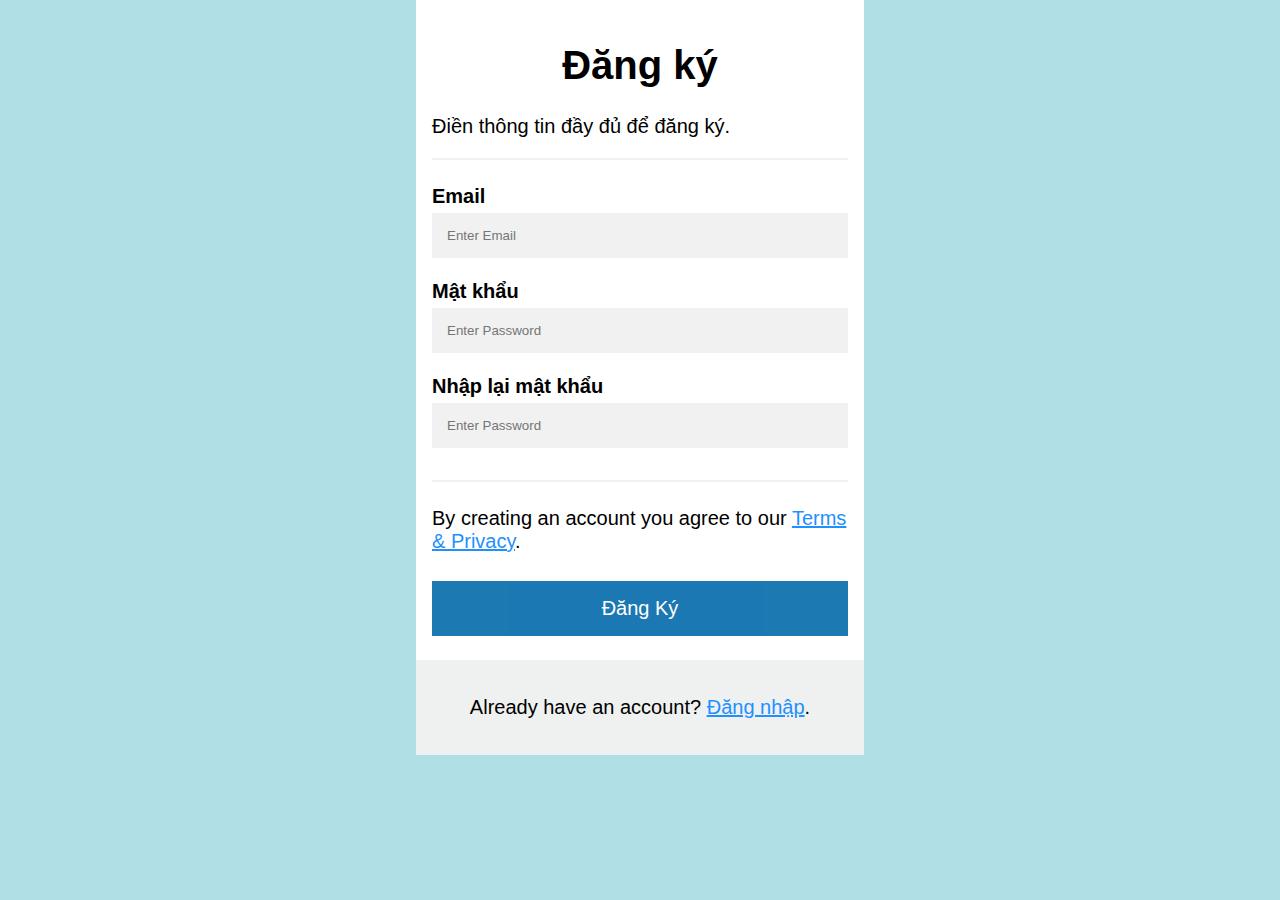
<file: form.html>
<!DOCTYPE html>
<html lang="en">
<head>
    <meta charset="UTF-8">
    <meta name="viewport" content="width=device-width, initial-scale=1.0">
    <title>Sign up</title>
    <!-- <link rel="stylesheet" href="/ktra/style.css">  -->
    <style>
      body {
  font-family: Arial, Helvetica, sans-serif;
  background-color: powderblue;
  width: 35%;
  margin: auto;
  font-size: 20px;
}

* {
  box-sizing: border-box;
}

.container {
  padding: 16px;
  background-color: white;
}

input[type=text], input[type=password] {
  width: 100%;
  padding: 15px;
  margin: 5px 0 22px 0;
  display: inline-block;
  border: none;
  background: #f1f1f1;
}

input[type=text]:focus, input[type=password]:focus {
  background-color: #ddd;
  outline: none;
}

hr {
  border: 1px solid #f1f1f1;
  margin-bottom: 25px;
}

.registerbtn {
    font-size: 20px;
  background-color: #046aaa;
  color: white;
  padding: 16px 20px;
  margin: 8px 0;
  border: none;
  cursor: pointer;
  width: 100%;
  opacity: 0.9;
}

.registerbtn:hover {
  opacity: 1;
  background-color: #17415b;
}

a {
  color: dodgerblue;

}
.signin {
  background-color: #f1f1f1f4;
  text-align: center;
}
#ShowThongTin {
    font-size: 20px;
    padding:20px 20px 20px 0;
}
    </style>

</head>
<body>
    <form id="myForm" action="" method="post" onsubmit="return newForm()">
        <div class="container">
          <h1 style="text-align: center;">Đăng ký</h1>
          <p>Điền thông tin đầy đủ để đăng ký.</p>
          <hr>
      
          <label for="email"><b>Email</b></label>
          <input type="text" placeholder="Enter Email" name="email" id="email" required>
      
          <label for="psw"><b>Mật khẩu</b></label>
          <input type="password" placeholder="Enter Password" name="psw" id="psw" required>
      
          <label for="psw-repeat"><b>Nhập lại mật khẩu</b></label>
          <input type="password" placeholder="Enter Password" name="psw-repeat" id="psw-repeat" required>
          <hr>
          <p>By creating an account you agree to our <a href="#">Terms & Privacy</a>.</p>
      
          <!-- <button type="submit" class="registerbtn" onclick="CheckThongTin()">Đăng ký</button> -->
          <input type="submit" value="Đăng Ký" class="registerbtn" onclick="CheckThongTin()">
        </div>
        
        <div class="container signin">
          <p>Already have an account? <a href="#">Đăng nhập</a>.</p>
        </div>
     <p id="ShowThongTin"></p>
      </form>
     
      
      <script>
        function CheckThongTin(){
          var email = document.getElementById("email").value;
          var testEmail = /^([a-zA-Z0-9_\.\-])+\@(([a-zA-Z0-9\-])+\.)+([a-zA-Z0-9]{2,4})+$/;
          var pass = document.getElementById("psw").value;
            // xác nhận mật khẩu không trống và trùng với mật khẩu
            var confirmPass = document.getElementById("psw-repeat").value;
            if(email == "" || testEmail.test(email) == false){
              alert("Định dạng email sai");
            }
            else if(pass == "" || pass.includes(" ") == true)
            alert("Định dạng password sai");
          else if (confirmPass == "" || confirmPass != pass)
          alert("Mật khẩu xác nhận không trùng");
        else{
          alert("Đăng ký thành công!!");
          // var info = "Tài khoản đăng nhập: " + email + "</br>" + "PassWord: " + pass;
          // document.getElementById("ShowThongTin").innerHTML = info;
          function newForm(){
            document.getElementById("myForm").submit();
            window.location.href= "/ktra/newform.html";
            return false; 
          }


        }
        }
        
        
      </script>
</body>
</html>
</file>
